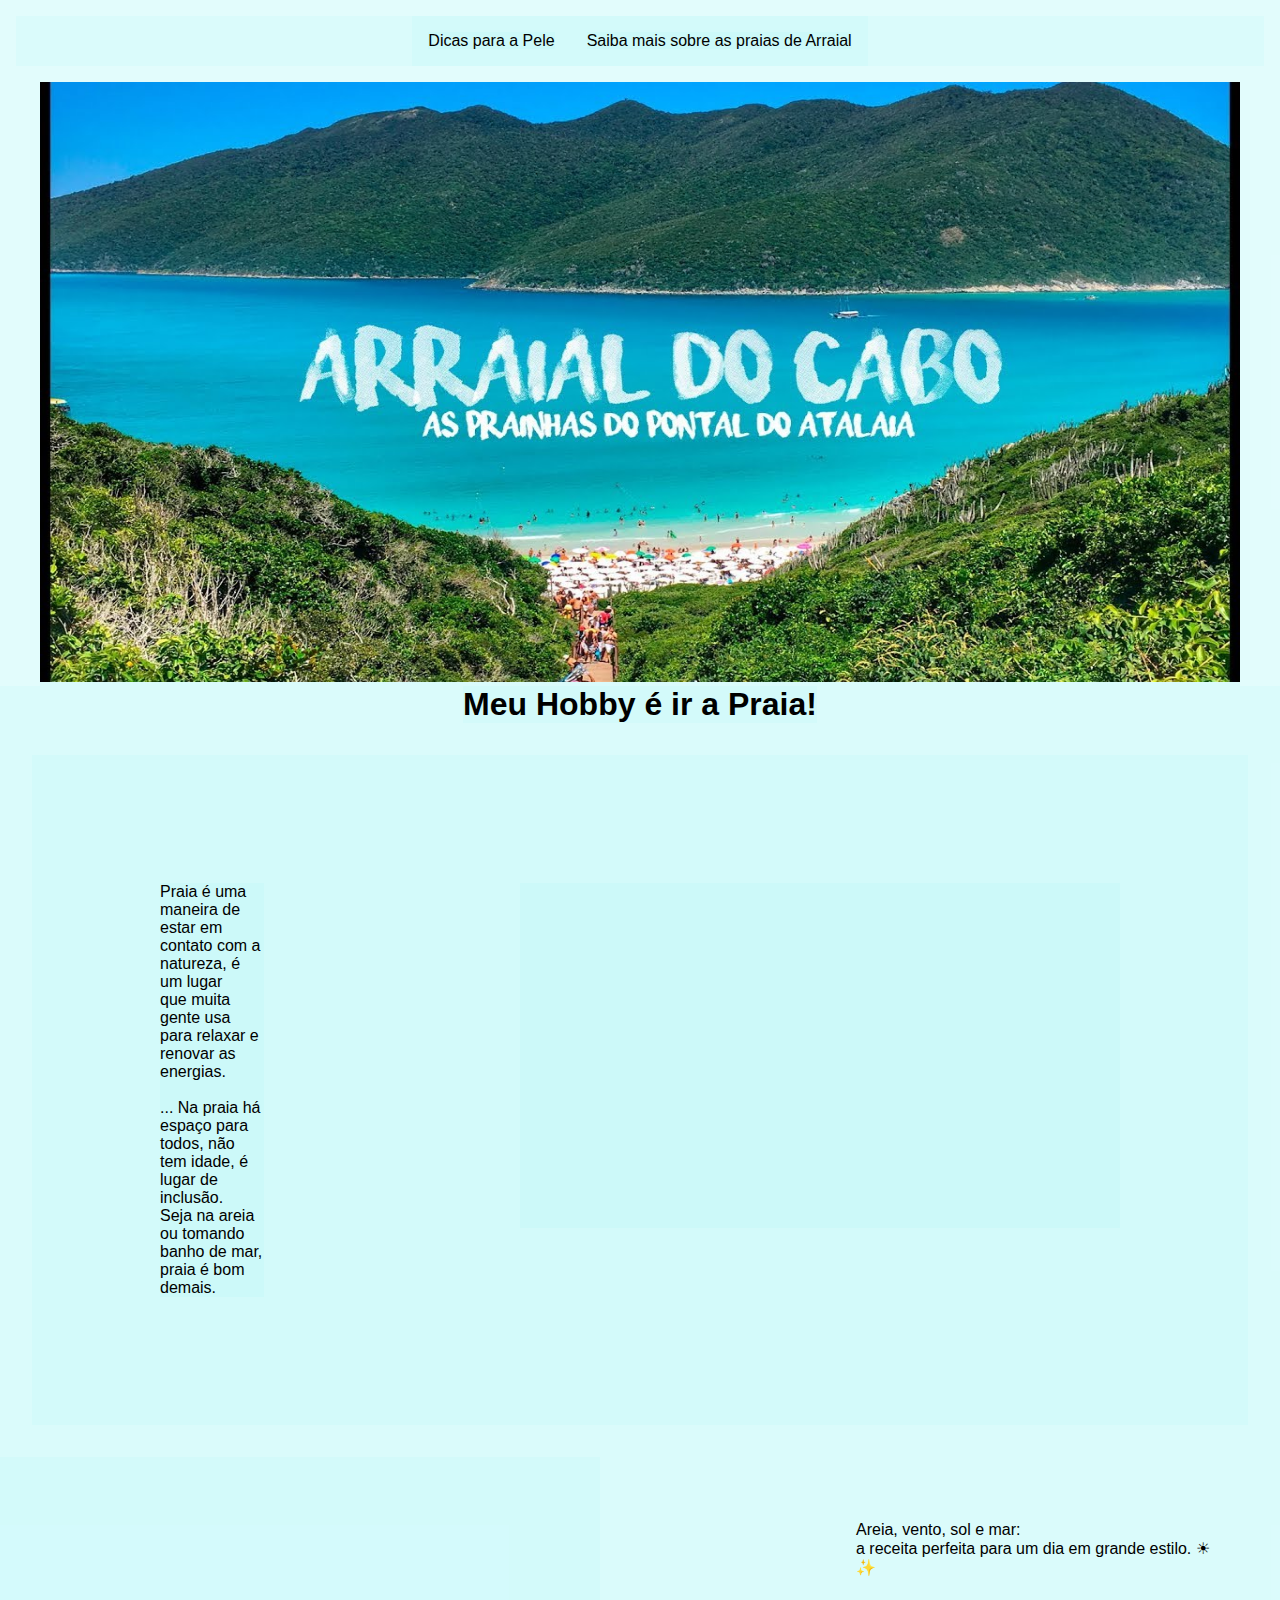
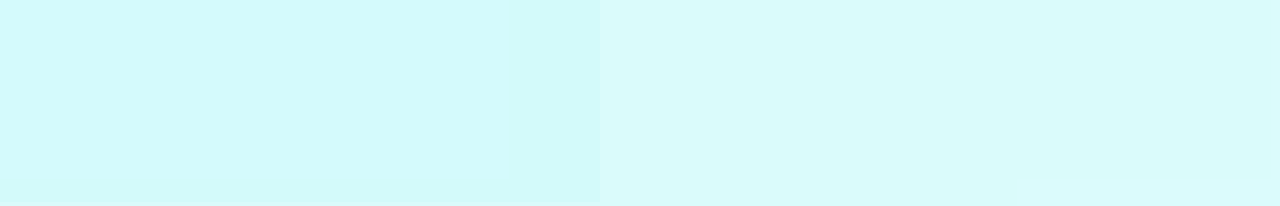
<file: Aula 02/Meu passa tempo/index.html>
<!DOCTYPE html>
<html lang='pt-br'>
    <head>
        <meta charset="UTF-8">
        <title>Pasatempo de Max</title>
        <link rel="stylesheet" href='./assets/CSS/style.css'>
    </head>

    <body>
        <nav>
            <ul>
                <li>
                    <a href='' target="_blank"></a> <!--Quando clicar no item vai fazer que abra una aba nova, se tiver uma URL.-->
                        <a href="https://coralplaza.com.br/news/5-cuidados-com-a-pele-essenciais-em-uma-viagem-a-praia/" target="_blank"> Dicas para a Pele</a>
                </li>
                <li>
                    <a href='' target="_blank"></a>
                    <a href="https://emalgumlugardomundo.com.br/melhores-praias-de-arraial-do-cabo/" target="_blank"> Saiba mais sobre as praias de Arraial</a>
                    </a>
                </li>
            </ul>
        </nav>
        <header>
            <ul>
                <img width="1200" height="600" src="./assets/IMG/Escadaraia-Pontal-Do-Atalaia.jpg">
            </ul>
            </header>
        <section>
            <div id='titulo'>
                <h1>
                    Meu Hobby é ir a Praia!
                </h1>
            </div>
            <div id="Primeiro">
                <div id='texto'>
                    <p>
                        Praia é uma maneira de estar em contato com a natureza, é um lugar<br>
                         que muita gente usa para relaxar e renovar as energias. <br>
                        <br>... Na praia há espaço para todos, não tem idade, é lugar de inclusão.<br>
                        Seja na areia ou tomando banho de mar, praia é bom demais.
                    </p>
                </div>
                <div id="video">
                    <iframe width="600" height="345" src="https://www.youtube.com/embed/ouyWbxNCRbY" title="YouTube video player" frameborder="0" allow="accelerometer; autoplay; clipboard-write; encrypted-media; gyroscope; picture-in-picture" allowfullscreen></iframe>
                </div>
            </div>

        </section>
        <section id="parte2">
            <div id="Video2">
                <iframe width="600" height="345" src="https://www.youtube.com/embed/0s_SDfbX420" title="YouTube video player" frameborder="0" allow="accelerometer; autoplay; clipboard-write; encrypted-media; gyroscope; picture-in-picture" allowfullscreen></iframe>
            </div>
            <div id="espaço"></div>
            <div id="texto2">
                Areia, vento, sol e mar:<br> 
                a receita perfeita para um dia em grande estilo. ☀✨
            </div>
        </section>
    </body>
</html>
</file>
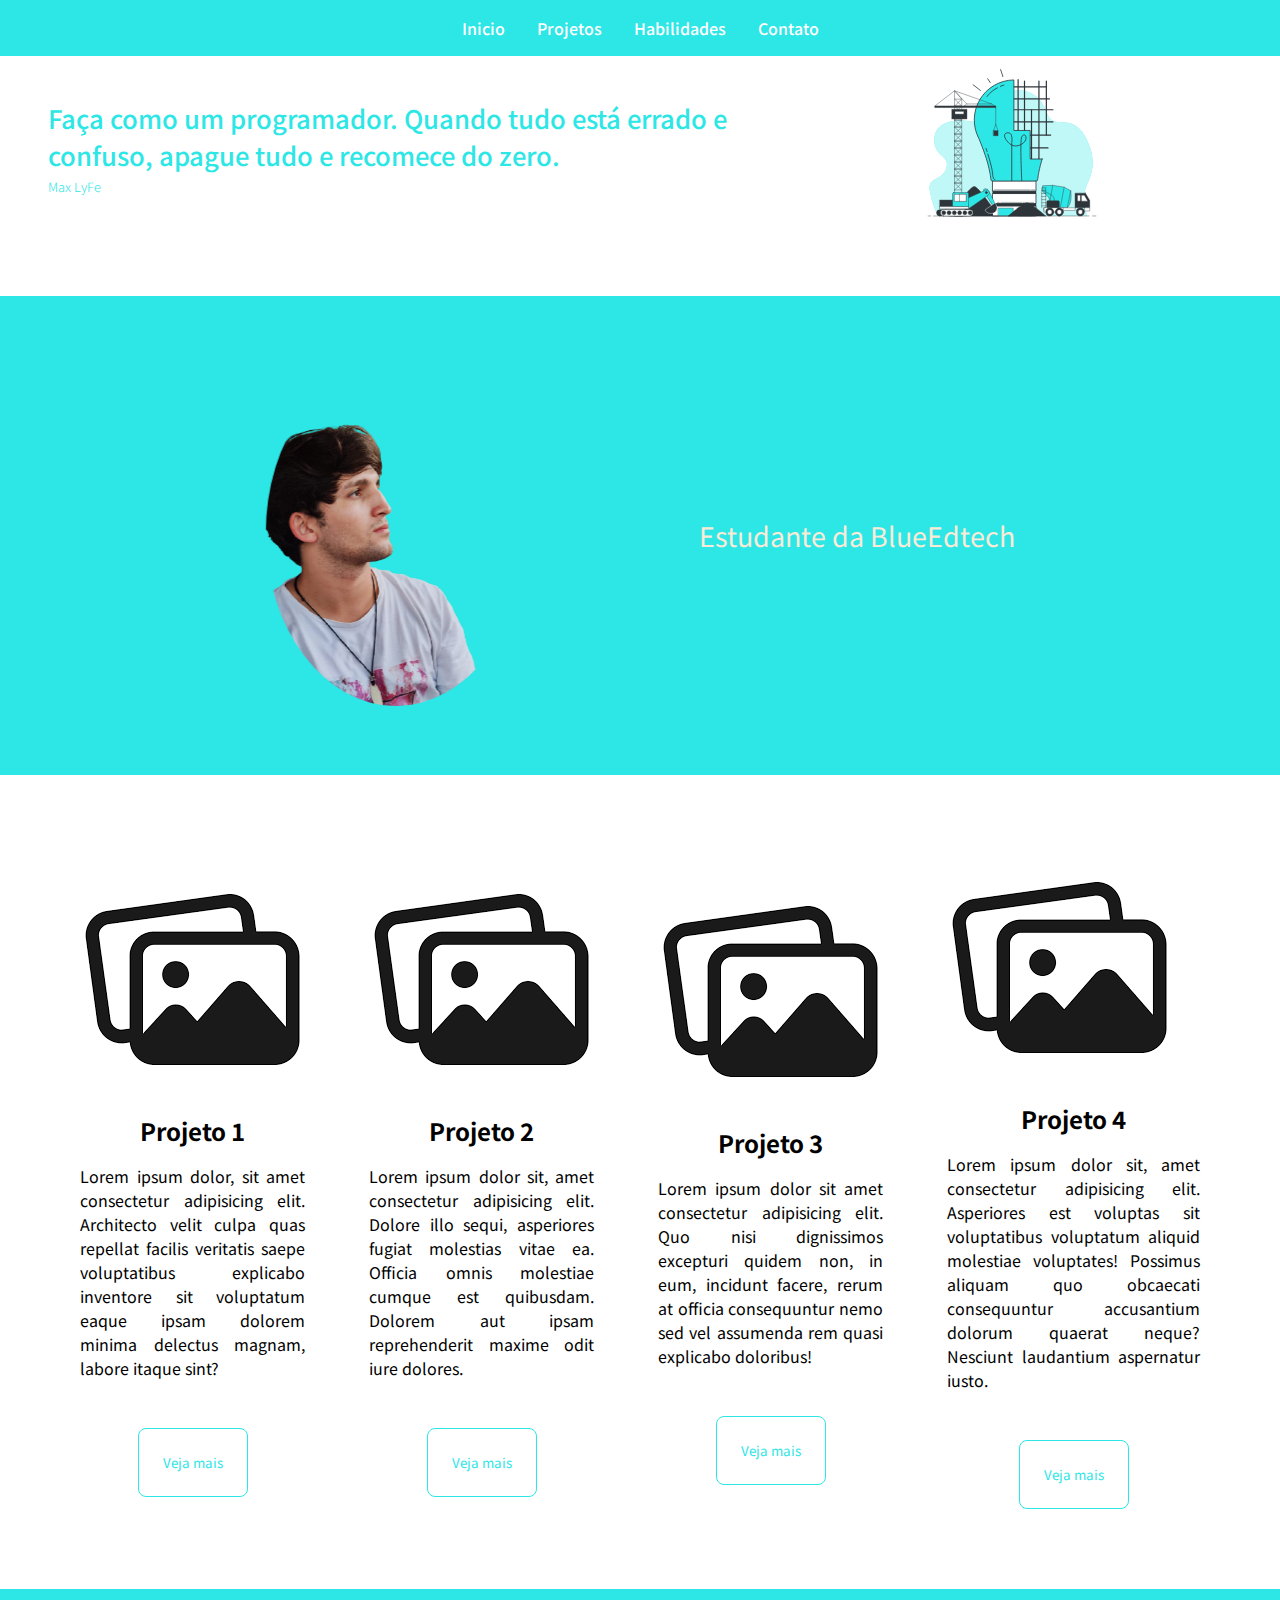
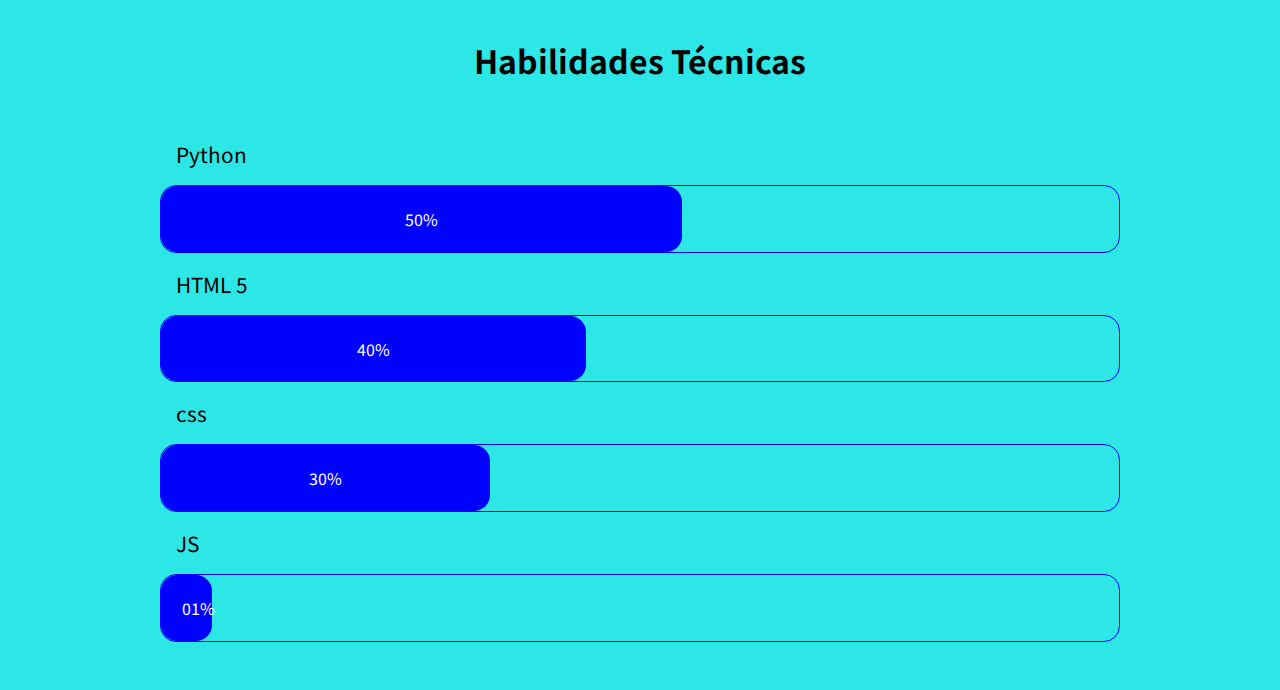
<file: Aula 03/portifolio/index.html>
<!DOCTYPE html> <!--Informa a versão do HTML, obrigatorio para iniciar um codigo de website -->
<html lang="pt-br"> <!--TAG mãe, abre o HTML é decide a linguagem do site-->

    <head> <!--Cabeça, a tag não é mostrado para o usuario.-->
        <meta charset='UTF-8'> <!--Informa o tipo de teclado que o usuario vai utilizar.-->
        <meta name="viewport" content="width=device-width, initial-scale=1.0">
        <title>Portifolio Max LyFe</title> <!--Decide qual será o titulo do site.-->
        <link rel="stylesheet" href='./assets/css/style.css'> <!--Chama o style.css para realizar a modificação grafica do codigo.-->
    </head> <!--Fecha a TAG (<head>)-->
    

    <body> <!--Esta é a TAG que define nosso site, tudo o que estiver dentro dela sera mostrado para o usuario.-->
        <nav> <!--Abre a TAG 'Menu'-->
            <ul><!--Abre a TAG 'lista desordenada'-->
                <!--<li><a href="https://www.google.com.br/" target="_blank"> Google</a></li>  cria uma lista na lista, deixa ele com um link e faz abrir em uma nova aba.-->
                <!-- <li><a href="https://www.google.com.br/" target="_blank"> Google</a></li> -->
                <li> <!-- Abre a TAG item-->
                    <a href="#sobre-mim" target="">
                        Inicio
                    </a>
                </li> <!-- Fecha a TAG item-->
                <li><!-- Abre a TAG item-->
                    <a href='#projetos'>
                    Projetos
                    </a>
                </li><!-- Fecha a TAG item-->
                <li><!-- Abre a TAG item-->
                    <a href='#habilidades'>
                    Habilidades
                    </a>
                </li><!-- Fecha a TAG item-->
                <li><!-- Abre a TAG item-->
                    <a href=''>
                    Contato
                    </a>
                </li><!-- Fecha a TAG item-->
                
            </ul><!-- Fecha a TAG 'Lista desordenada'-->
            
        </nav> <!-- Fecha a TAG 'Menu'-->
        <header>
            <div>
                <p>
                    Faça como um programador. Quando tudo está errado e confuso, apague tudo e recomece do zero.
                </p>
                <span>Max LyFe</span>
            </div>
            <div id="img-dev">
                <img src="./assets/img/Create-bro.svg" width="200" alt="Imagem que representa a contrução de ideias.">
            </div>
        </header>

        <section id="sobre-mim">
            <div>
                <img src="./assets/img/Max_Sem_Fundo.png" width="200" alt="Foto de Max">
            </div>
            <div>
                <p>
                    Estudante da BlueEdtech
                </p>
            </div>
        </section>
        <section id="projetos">
            <div>
                <img src="./assets/img/Picsum-logo.png" alt="">
                <h2>Projeto 1</h2>
                <p>Lorem ipsum dolor, sit amet consectetur adipisicing elit. Architecto velit culpa quas repellat facilis veritatis saepe voluptatibus explicabo inventore sit voluptatum eaque ipsam dolorem minima delectus magnam, labore itaque sint?</p>
                <button>Veja mais</button>
            </div>
            <div>
                <img src="./assets/img/Picsum-logo.png" alt="">
                <h2>Projeto 2</h2>
                <p>Lorem ipsum dolor sit, amet consectetur adipisicing elit. Dolore illo sequi, asperiores fugiat molestias vitae ea. Officia omnis molestiae cumque est quibusdam. Dolorem aut ipsam reprehenderit maxime odit iure dolores.</p>
                <button>Veja mais</button>  
            </div>
            <div>
                <img src="./assets/img/Picsum-logo.png" alt="">
                <h2>Projeto 3</h2>
                <p>Lorem ipsum dolor sit amet consectetur adipisicing elit. Quo nisi dignissimos excepturi quidem non, in eum, incidunt facere, rerum at officia consequuntur nemo sed vel assumenda rem quasi explicabo doloribus!</p>
                <button>Veja mais</button>
            </div>
            <div>
                <img src="./assets/img/Picsum-logo.png" alt="">
                <h2>Projeto 4</h2>
                <p>Lorem ipsum dolor sit, amet consectetur adipisicing elit. Asperiores est voluptas sit voluptatibus voluptatum aliquid molestiae voluptates! Possimus aliquam quo obcaecati consequuntur accusantium dolorum quaerat neque? Nesciunt laudantium aspernatur iusto.</p>
                <button>Veja mais</button>
            </div>
        </section>
        <section id="habilidades">
            <h2>Habilidades Técnicas</h2>
            <p>Python</p>
                <div>
                    <span id="python">50%</span>
                </div>
            <p>HTML 5</p>
            <div>
                <span id="html">40%</span>
            </div>
            <p>css</p>
            <div>
                <span id="css">30%</span>
            </div>
            <p>JS</p>
            <div>
                <span id="js">01%</span>
            </div>

        </section>
    </body><!-- Fecha a nossa TAG (<body>).-->
</html>
</file>
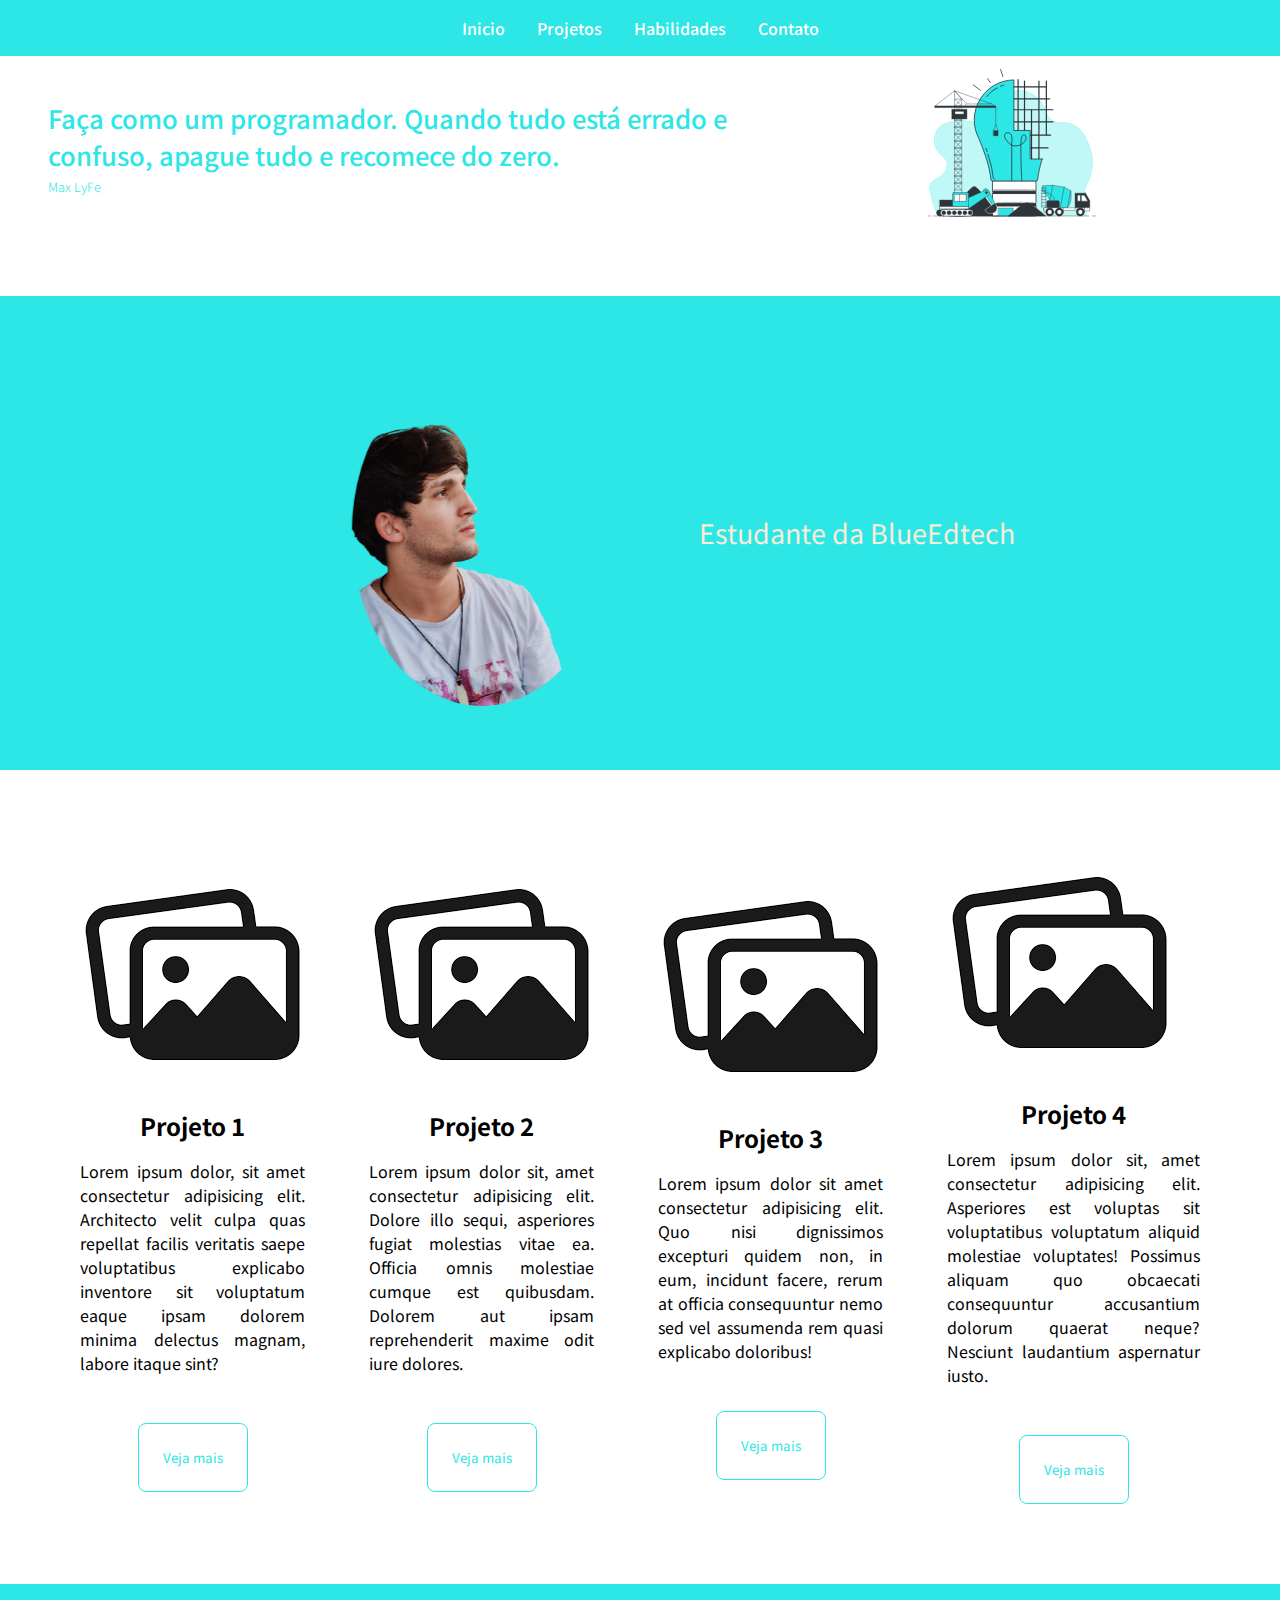
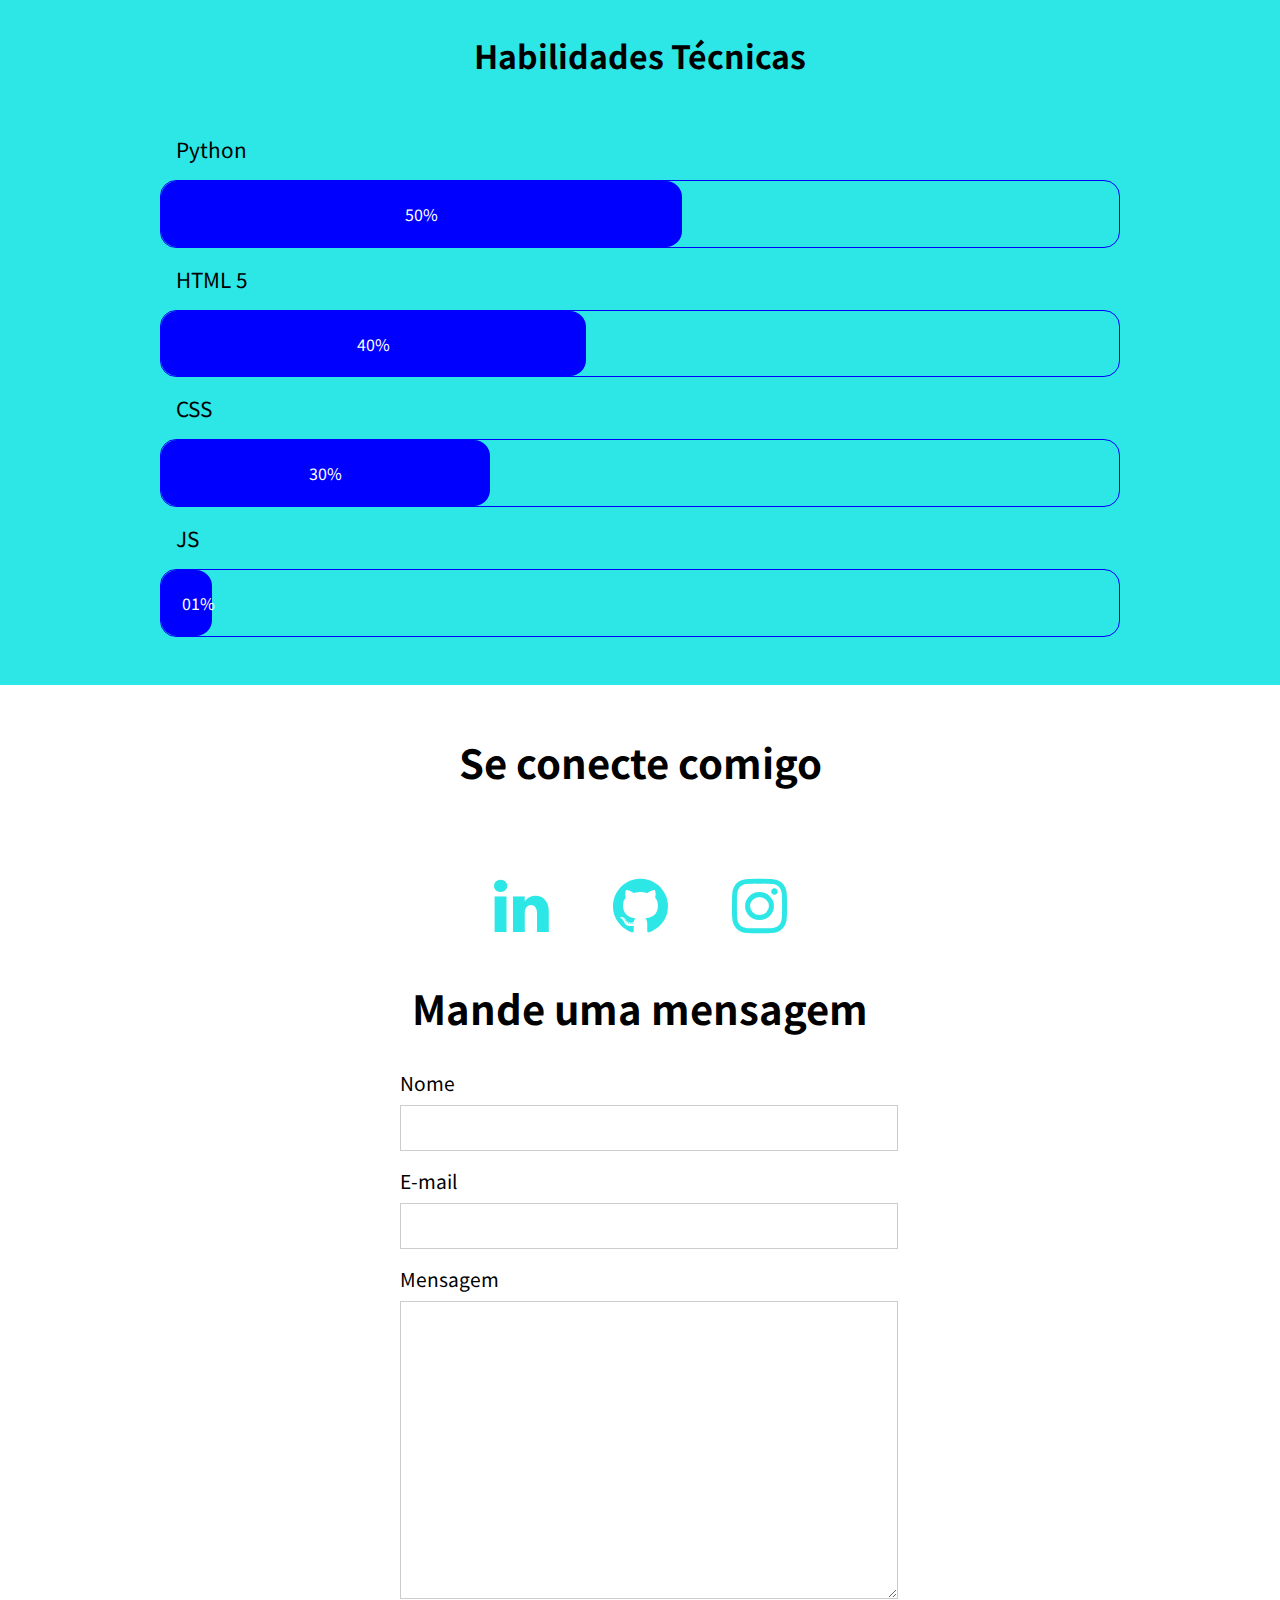
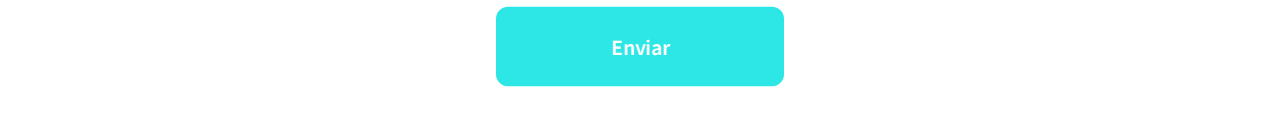
<file: Aula 05/portifolio/index.html>
<!DOCTYPE html> <!--Informa a versão do HTML, obrigatorio para iniciar um codigo de website -->
<html lang="pt-br"> <!--TAG mãe, abre o HTML é decide a linguagem do site-->

    <head> <!--Cabeça, a tag não é mostrado para o usuario.-->
        <meta charset='UTF-8'> <!--Informa o tipo de teclado que o usuario vai utilizar.-->
        <meta name="viewport" content="width=device-width, initial-scale=1.0">
        <title>Portifolio Max LyFe</title> <!--Decide qual será o titulo do site.-->
        <link rel="stylesheet" href='./assets/css/style.css'> <!--Chama o style.css para realizar a modificação grafica do codigo.-->
        <link rel="stylesheet" href="https://stackpath.bootstrapcdn.com/font-awesome/4.7.0/css/font-awesome.min.css">
    </head> <!--Fecha a TAG (<head>)-->
    

    <body> <!--Esta é a TAG que define nosso site, tudo o que estiver dentro dela sera mostrado para o usuario.-->
        <nav> <!--Abre a TAG 'Menu'-->
            <ul><!--Abre a TAG 'lista desordenada'-->
                <!--<li><a href="https://www.google.com.br/" target="_blank"> Google</a></li>  cria uma lista na lista, deixa ele com um link e faz abrir em uma nova aba.-->
                <!-- <li><a href="https://www.google.com.br/" target="_blank"> Google</a></li> -->
                <li> <!-- Abre a TAG item-->
                    <a href="#sobre-mim" target="">
                        Inicio
                    </a>
                </li> <!-- Fecha a TAG item-->
                <li><!-- Abre a TAG item-->
                    <a href='#projetos'>
                    Projetos
                    </a>
                </li><!-- Fecha a TAG item-->
                <li><!-- Abre a TAG item-->
                    <a href='#habilidades'>
                    Habilidades
                    </a>
                </li><!-- Fecha a TAG item-->
                <li><!-- Abre a TAG item-->
                    <a href='#contato'>
                    Contato
                    </a>
                </li><!-- Fecha a TAG item-->
                
            </ul><!-- Fecha a TAG 'Lista desordenada'-->
            
        </nav> <!-- Fecha a TAG 'Menu'-->
        <header>
            <div>
                <p>
                    Faça como um programador. Quando tudo está errado e confuso, apague tudo e recomece do zero.
                </p>
                <span>Max LyFe</span>
            </div>
            <div id="img-dev">
                <img src="./assets/img/Create-bro.svg" width="200" alt="Imagem que representa a contrução de ideias.">
            </div>
        </header>

        <section id="sobre-mim">
            <div>
                <img src="./assets/img/Max_Sem_Fundo.png" width="200" alt="Foto de Max">
            </div>
            <div>
                <p>
                    Estudante da BlueEdtech
                </p>
            </div>
        </section>
        <section id="projetos">
            <div>
                <img src="./assets/img/Picsum-logo.png" alt="">
                <h2>Projeto 1</h2>
                <p>Lorem ipsum dolor, sit amet consectetur adipisicing elit. Architecto velit culpa quas repellat facilis veritatis saepe voluptatibus explicabo inventore sit voluptatum eaque ipsam dolorem minima delectus magnam, labore itaque sint?</p>
                <button>Veja mais</button>
            </div>
            <div>
                <img src="./assets/img/Picsum-logo.png" alt="">
                <h2>Projeto 2</h2>
                <p>Lorem ipsum dolor sit, amet consectetur adipisicing elit. Dolore illo sequi, asperiores fugiat molestias vitae ea. Officia omnis molestiae cumque est quibusdam. Dolorem aut ipsam reprehenderit maxime odit iure dolores.</p>
                <button>Veja mais</button>  
            </div>
            <div>
                <img src="./assets/img/Picsum-logo.png" alt="">
                <h2>Projeto 3</h2>
                <p>Lorem ipsum dolor sit amet consectetur adipisicing elit. Quo nisi dignissimos excepturi quidem non, in eum, incidunt facere, rerum at officia consequuntur nemo sed vel assumenda rem quasi explicabo doloribus!</p>
                <button>Veja mais</button>
            </div>
            <div>
                <img src="./assets/img/Picsum-logo.png" alt="">
                <h2>Projeto 4</h2>
                <p>Lorem ipsum dolor sit, amet consectetur adipisicing elit. Asperiores est voluptas sit voluptatibus voluptatum aliquid molestiae voluptates! Possimus aliquam quo obcaecati consequuntur accusantium dolorum quaerat neque? Nesciunt laudantium aspernatur iusto.</p>
                <button>Veja mais</button>
            </div>
        </section>
        <section id="habilidades">
            <h2>Habilidades Técnicas</h2>
            <p>Python</p>
                <div>
                    <span id="python">50%</span>
                </div>
            <p>HTML 5</p>
            <div>
                <span id="html">40%</span>
            </div>
            <p>CSS</p>
            <div>
                <span id="css">30%</span>
            </div>
            <p>JS</p>
            <div>
                <span id="js">01%</span>
            </div>

        </section>

        <section id="contato">
            <div id="redes">
                <h3>Se conecte comigo</h3>
            <div id="icons">    
                <a href="https://www.linkedin.com/in/maxlyfe/" target="_blank"> <i class="fa fa-linkedin" aria-hidden="true"></i></a>

                <a href="https://github.com/maxlyfe" target="_blank"><i class="fa fa-github" aria-hidden="true"></i></a>

                <a href="https://www.instagram.com/max.lyfe/" target="_blank"><i class="fa fa-instagram" aria-hidden="true"></i></a>

            </div>

            <div id="form">
                <h3>Mande uma mensagem</h3>
                <form action="">
                    <label for="nome">Nome</label>
                    <input id='nome' name='nome' type='text'> <!--Tem diferentes type, numer, data, password, email... entre outros.-->

                    <label for="email">E-mail</label> <!-- cria um bloco para preencher com e-mail-->
                    <input type='email' id='email' name='email'>

                    <label for='mensagem'>Mensagem</label> <!-- cria uma caixa de mensagem-->
                    <textarea name='mensagem' cols="30" rows="10"></textarea>

                    <button type='submit' id='enviar'>Enviar</button> <!-- Cria o botão enviar-->
                </form>
            </div>


        </section>

        <footer>


        </footer>

        <script src="./assets/js/script.js"></script>
    </body><!-- Fecha a nossa TAG (<body>).-->
</html>
</file>
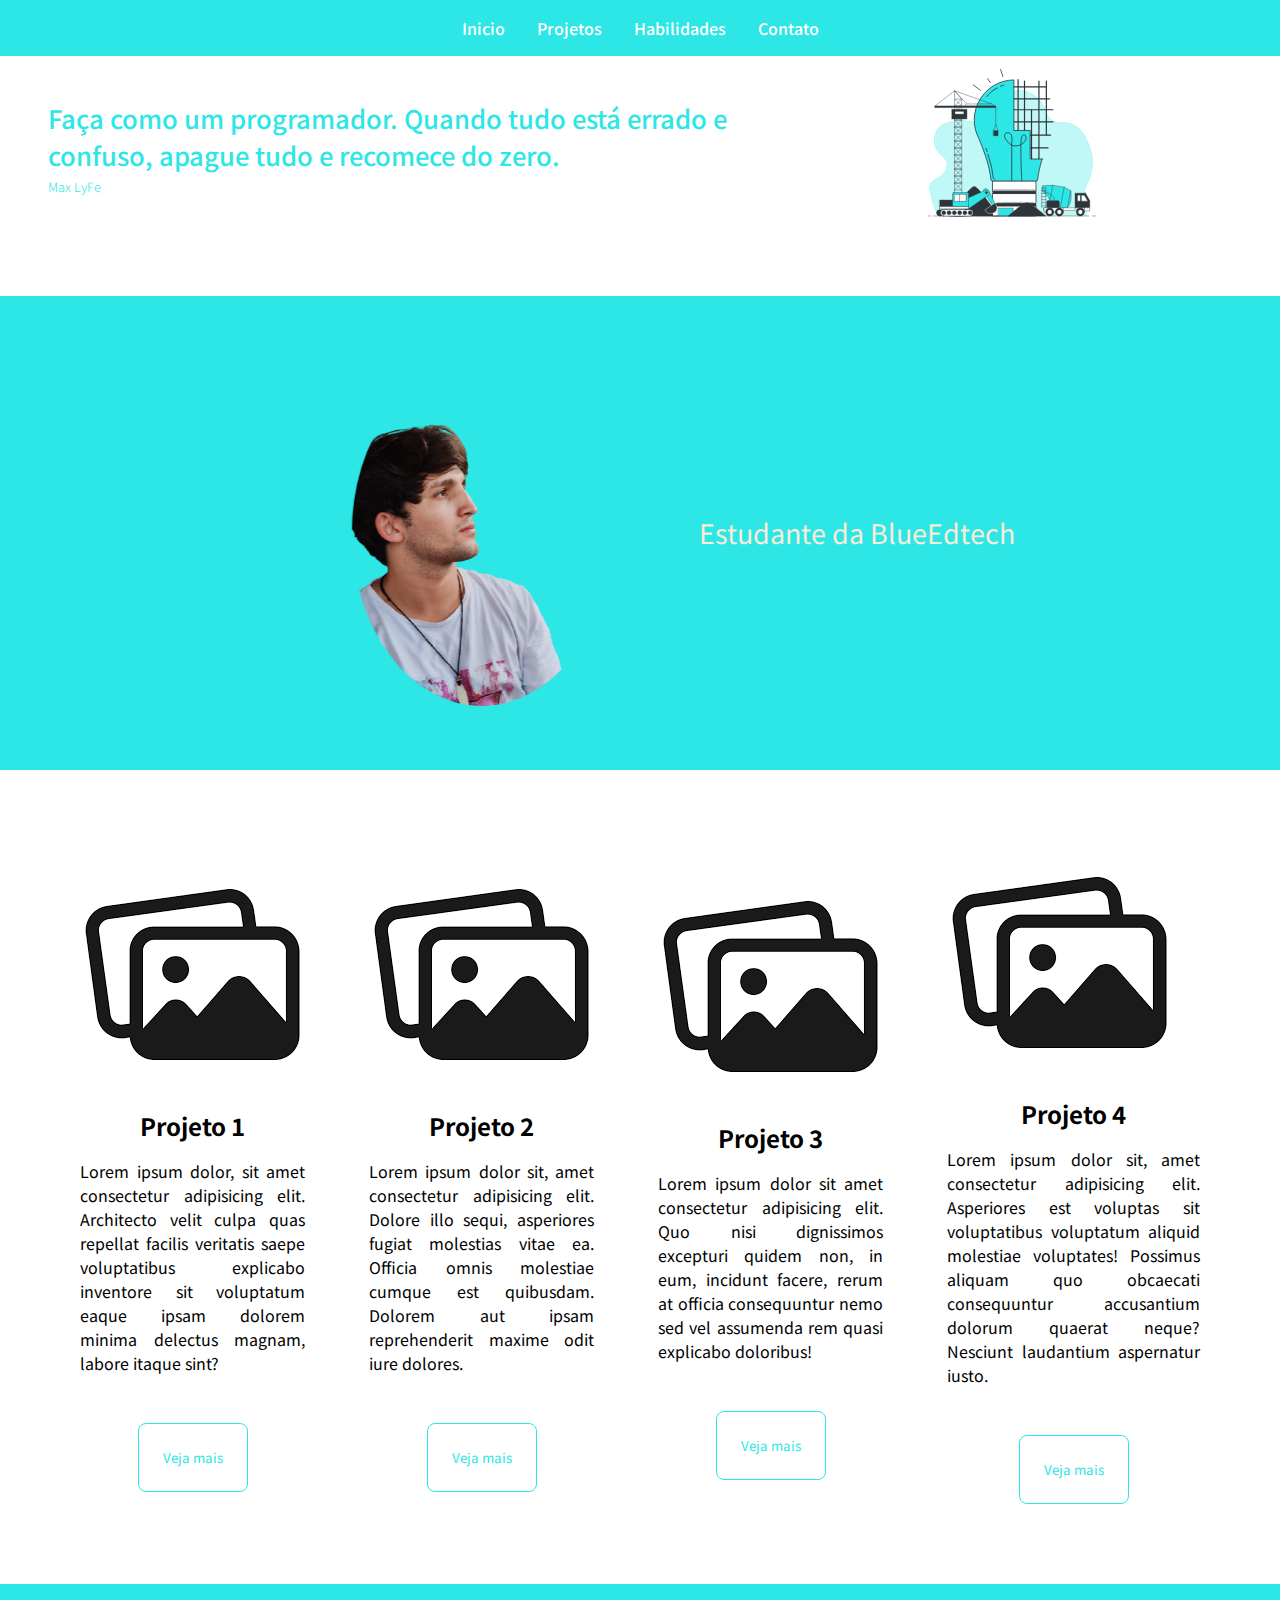
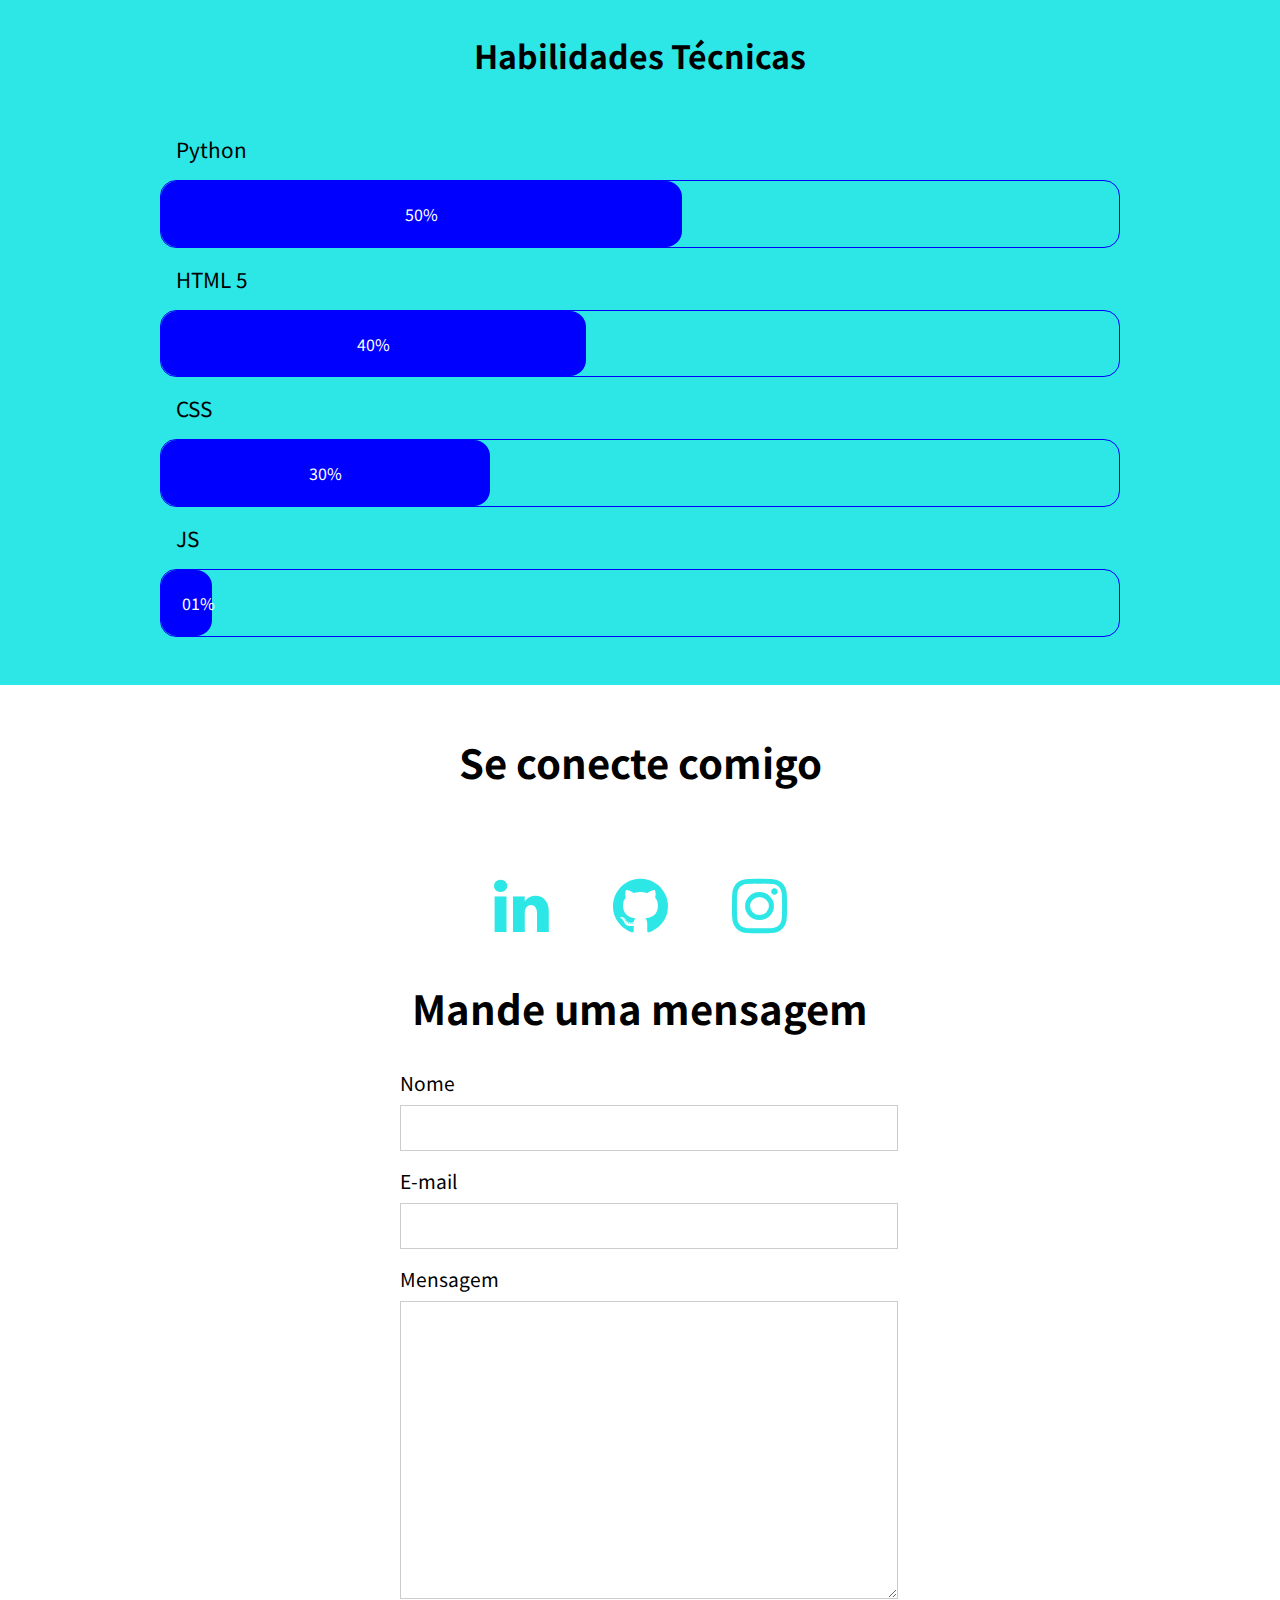
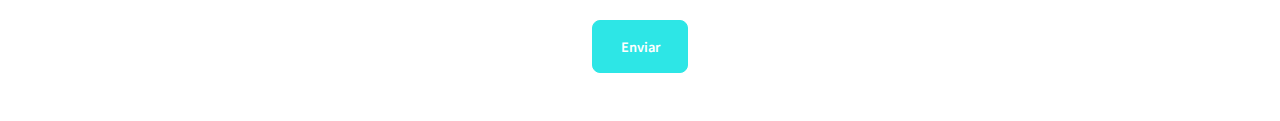
<file: Aula 06/portifolio/index.html>
<!DOCTYPE html> <!--Informa a versão do HTML, obrigatorio para iniciar um codigo de website -->
<html lang="pt-br"> <!--TAG mãe, abre o HTML é decide a linguagem do site-->

    <head> <!--Cabeça, a tag não é mostrado para o usuario.-->
        <meta charset='UTF-8'> <!--Informa o tipo de teclado que o usuario vai utilizar.-->
        <meta name="viewport" content="width=device-width, initial-scale=1.0">
        <title>Portifolio Max LyFe</title> <!--Decide qual será o titulo do site.-->
        <link rel="stylesheet" href='./assets/css/style.css'> <!--Chama o style.css para realizar a modificação grafica do codigo.-->
        <link rel="stylesheet" href="https://stackpath.bootstrapcdn.com/font-awesome/4.7.0/css/font-awesome.min.css">
    </head> <!--Fecha a TAG (<head>)-->
    

    <body> <!--Esta é a TAG que define nosso site, tudo o que estiver dentro dela sera mostrado para o usuario.-->
        <nav> <!--Abre a TAG 'Menu'-->
            <ul><!--Abre a TAG 'lista desordenada'-->
                <!--<li><a href="https://www.google.com.br/" target="_blank"> Google</a></li>  cria uma lista na lista, deixa ele com um link e faz abrir em uma nova aba.-->
                <!-- <li><a href="https://www.google.com.br/" target="_blank"> Google</a></li> -->
                <li> <!-- Abre a TAG item-->
                    <a href="#sobre-mim" target="">
                        Inicio
                    </a>
                </li> <!-- Fecha a TAG item-->
                <li><!-- Abre a TAG item-->
                    <a href='#projetos'>
                    Projetos
                    </a>
                </li><!-- Fecha a TAG item-->
                <li><!-- Abre a TAG item-->
                    <a href='#habilidades'>
                    Habilidades
                    </a>
                </li><!-- Fecha a TAG item-->
                <li><!-- Abre a TAG item-->
                    <a href='#contato'>
                    Contato
                    </a>
                </li><!-- Fecha a TAG item-->
                
            </ul><!-- Fecha a TAG 'Lista desordenada'-->
            
        </nav> <!-- Fecha a TAG 'Menu'-->
        <header>
            <div>
                <p>
                    Faça como um programador. Quando tudo está errado e confuso, apague tudo e recomece do zero.
                </p>
                <span>Max LyFe</span>
            </div>
            <div id="img-dev">
                <img src="./assets/img/Create-bro.svg" width="200" alt="Imagem que representa a contrução de ideias.">
            </div>
        </header>

        <section id="sobre-mim">
            <div>
                <img src="./assets/img/Max_Sem_Fundo.png" width="200" alt="Foto de Max">
            </div>
            <div>
                <p>
                    Estudante da BlueEdtech
                </p>
            </div>
        </section>
        <section id="projetos">
            <div>
                <img src="./assets/img/Picsum-logo.png" alt="">
                <h2>Projeto 1</h2>
                <p>Lorem ipsum dolor, sit amet consectetur adipisicing elit. Architecto velit culpa quas repellat facilis veritatis saepe voluptatibus explicabo inventore sit voluptatum eaque ipsam dolorem minima delectus magnam, labore itaque sint?</p>
                <button>Veja mais</button>
            </div>
            <div>
                <img src="./assets/img/Picsum-logo.png" alt="">
                <h2>Projeto 2</h2>
                <p>Lorem ipsum dolor sit, amet consectetur adipisicing elit. Dolore illo sequi, asperiores fugiat molestias vitae ea. Officia omnis molestiae cumque est quibusdam. Dolorem aut ipsam reprehenderit maxime odit iure dolores.</p>
                <button>Veja mais</button>  
            </div>
            <div>
                <img src="./assets/img/Picsum-logo.png" alt="">
                <h2>Projeto 3</h2>
                <p>Lorem ipsum dolor sit amet consectetur adipisicing elit. Quo nisi dignissimos excepturi quidem non, in eum, incidunt facere, rerum at officia consequuntur nemo sed vel assumenda rem quasi explicabo doloribus!</p>
                <button>Veja mais</button>
            </div>
            <div>
                <img src="./assets/img/Picsum-logo.png" alt="">
                <h2>Projeto 4</h2>
                <p>Lorem ipsum dolor sit, amet consectetur adipisicing elit. Asperiores est voluptas sit voluptatibus voluptatum aliquid molestiae voluptates! Possimus aliquam quo obcaecati consequuntur accusantium dolorum quaerat neque? Nesciunt laudantium aspernatur iusto.</p>
                <button>Veja mais</button>
            </div>
        </section>
        <section id="habilidades">
            <h2>Habilidades Técnicas</h2>
            <p>Python</p>
                <div>
                    <span id="python">50%</span>
                </div>
            <p>HTML 5</p>
            <div>
                <span id="html">40%</span>
            </div>
            <p>CSS</p>
            <div>
                <span id="css">30%</span>
            </div>
            <p>JS</p>
            <div>
                <span id="js">01%</span>
            </div>

        </section>

        <section id="contato">
            <div id="redes">
                <h3>Se conecte comigo</h3>
            <div id="icons">    
                <a href="https://www.linkedin.com/in/maxlyfe/" target="_blank"> <i class="fa fa-linkedin" aria-hidden="true"></i></a>

                <a href="https://github.com/maxlyfe" target="_blank"><i class="fa fa-github" aria-hidden="true"></i></a>

                <a href="https://www.instagram.com/max.lyfe/" target="_blank"><i class="fa fa-instagram" aria-hidden="true"></i></a>

            </div>

            <div id="form">
                <h3>Mande uma mensagem</h3>
                <form action="">
                    <label for="nome">Nome</label>
                    <input id='nome' name='nome' type='text'> <!--Tem diferentes type, numer, data, password, email... entre outros.-->

                    <label for="email">E-mail</label> <!-- cria um bloco para preencher com e-mail-->
                    <input type='email' id='email' name='email'>

                    <label for='mensagem'>Mensagem</label> <!-- cria uma caixa de mensagem-->
                    <textarea name='mensagem' cols="30" rows="10"></textarea>

                    <button id='enviar'>Enviar</button> <!-- Cria o botão enviar-->
                </form>
            </div>


        </section>

        <footer>


        </footer>

        <script src="./assets/js/script.js"></script> <!-- Chamamos o Javascript-->
    </body><!-- Fecha a nossa TAG (<body>).-->
</html>
</file>
<file: Aula 02/Meu passa tempo/assets/CSS/style.css>
*{
    background-color: hsla(182, 85%, 74%, 0.082);
    margin: 0;
    padding: 0;
    font-family: Verdana, Geneva, Tahoma, sans-serif;
}

nav{
    
    padding: 1rem;

}

nav ul{
    list-style: none;
    display: flex;
    justify-content: center;
}

nav ul li{
    padding: 1rem;
}
nav ul li a{
    text-decoration:  none;
    color: black;
}
header{
    display: flex;
    justify-content: center;
}
#titulo{
    list-style: none;
    display: flex;
    justify-content: center;
}
#Primeiro{
    padding: 2rem;
    list-style: none;
    display: flex;
    
}
#texto{
    padding: 8rem;
    justify-content: flex-start;
}
#video{
    padding: 8rem;
    justify-content: center;
}
#parte2{
    list-style: none;
    display: flex;
    justify-content: center;
}
#video2{
    padding: 1rem;
    justify-content: flex-start;
}
#espaço{
    padding: 6rem;
    list-style: none;
    display: flex;
    justify-content: center;
}
#texto2{
    padding: 4rem;
    justify-content: flex-end;
}
</file>
<file: Aula 03/portifolio/assets/css/style.css>
@import url('https://fonts.googleapis.com/css2?family=Noto+Sans+JP:wght@100;300;400;500;700;900&display=swap'); /*importa fontes do google */
* { /* tira as margens padrão do site */
    margin: 0;
    padding: 0;
    font-family: 'Noto Sans JP', sans-serif; /* Modifica a fonte dos textos, como estamos no * sera modificado em todo o site.*/
}
html{
    scroll-behavior: smooth;
}
nav {
    background-color: #2de6e6; /*Escolhe a cor da TAG (NAV)*/
    /*margin-left: 1rem;*/ /*Cria uma margem (fora do elemento nav) no lado esquerdo de Xrem, o rem é uma medida realativa da sua tela*/
    /*padding: 1rem;*/ /*cria uma expanção dentro do elemento NAV*/ /*quando não escolhemos o lado, ele faz para os quatro lados */
    font-weight: 500; /*Escolhe o peso da fonta, no nosso casso importamos todos os pessos então temos diferentes grossores de fontes. */
    position: fixed;
    width: 100%;
}

nav ul{ /* pega tudo o que esta dentro da ul que esta dentro da nav e modifica o que esta ali dentro*/
    list-style: none; /*deixa a lista sem nenhum estilo, neste caso tira os pontinhos pretos a esquerda*/
    /*background-color: rgb(45, 230, 230); Escolhe a cor da TAG (ul)*/
    display: flex; /*Deixa uma "li" do daldo da outra*/
    justify-content: center; /*Deixa os itens alineados no centro (flex-start e flex-end) seriam as outras opções.*/
}
nav ul li{
    padding: 1rem; /* da um espaço dentro de cada item dentro do "li" */
}
nav ul li a{ /* muda apenas os textos dentro de 'a', por boas praticas é importante declarar todo o caminho*/
    text-decoration: none;
    color: white;
}
header{
    display: flex;
    justify-content: center;
    align-items: center;
    padding: 3rem;
}
header div#img-dev{
    display: flex;
    justify-content: center;
    width: 60%;
}
header div p{
    font-size: 2vw;
    font-weight: 500;
    color: #2de6e6;

}
header div span{
    font-size: 1vw;
    font-weight: 300;
    color: #2de6e6;
}

section#sobre-mim{
    display: flex;
    justify-content: center;
    align-items: center;
    padding: 4rem;
    background-color: #2de6e6;
}
section#sobre-mim div img{
    width: 60%;
    transform: scaleX(-1);
    border-radius: 50%;
}
section#sobre-mim div p{
    font-size: 2.1vw;
    text-align: justify;
    color: antiquewhite;
    line-height: 2.5rem;
}
section#projetos{
    display: flex;
    justify-content: center;
    align-items: center;
    padding: 3rem;
}
section#pojetos div img{
    display: block;
    margin: auto;
}
section#projetos div h2{
    text-align: center;
    padding: 1rem;
}
section#projetos div p{
    text-align: justify;
}
section#projetos div{
    padding: 2rem;
}
section#projetos div button{
    border: 1px solid #2de6e6;
    background-color: #fff;
    color: #2de6e6;
    padding: 1.5rem;
    font-size: 900;
    border-radius: 0.5rem;
    display: block;
    margin: auto;
    margin-top: 3rem;
    cursor: pointer;
    transition: .6s ease-out;
}
section#projetos div button:hover{
    background-color: #2de6e6;
    color: #fff;
    transform: scale(1.2);
}
section#habilidades{
    padding: 3rem 10rem 3rem 10rem;
    background: #2de6e6;
}
section#habilidades h2{
    text-align: center;
    font-size:  2rem;
    margin-bottom: 2.5rem;
}
section#habilidades p{
    padding: 1rem;
    font-size: 1.3rem;
    font-size: 900;
}
section#habilidades div{
    display: flex;
    border: 1px solid blue;
    border-radius: 1rem;
}
section#habilidades div span#python{
    background: blue;
    color: #fff;
    text-align: center;
    padding: 1.3rem;
    border-radius: 1rem;
    width: 50%;

}
section#habilidades div span#html{
    background: blue;
    color: #fff;
    text-align: center;
    padding: 1.3rem;
    border-radius: 1rem;
    width: 40%;

}
section#habilidades div span#css{
    background: blue;
    color: #fff;
    text-align: center;
    padding: 1.3rem;
    border-radius: 1rem;
    width: 30%;

}
section#habilidades div span#js{
    background: blue;
    color: #fff;
    text-align: center;
    padding: 1.3rem;
    border-radius: 1rem;
    width: 01%;
}
</file>
<file: Aula 05/portifolio/assets/css/style.css>
@import url('https://fonts.googleapis.com/css2?family=Noto+Sans+JP:wght@100;300;400;500;700;900&display=swap'); /*importa fontes do google */
* { /* tira as margens padrão do site */
    margin: 0;
    padding: 0;
    font-family: 'Noto Sans JP', sans-serif; /* Modifica a fonte dos textos, como estamos no * sera modificado em todo o site.*/
}
html{
    scroll-behavior: smooth;
}
nav {
    background-color: #2de6e6; /*Escolhe a cor da TAG (NAV)*/
    /*margin-left: 1rem;*/ /*Cria uma margem (fora do elemento nav) no lado esquerdo de Xrem, o rem é uma medida realativa da sua tela*/
    /*padding: 1rem;*/ /*cria uma expanção dentro do elemento NAV*/ /*quando não escolhemos o lado, ele faz para os quatro lados */
    font-weight: 500; /*Escolhe o peso da fonta, no nosso casso importamos todos os pessos então temos diferentes grossores de fontes. */
    position: fixed;
    width: 100%;
}

nav ul{ /* pega tudo o que esta dentro da ul que esta dentro da nav e modifica o que esta ali dentro*/
    list-style: none; /*deixa a lista sem nenhum estilo, neste caso tira os pontinhos pretos a esquerda*/
    /*background-color: rgb(45, 230, 230); Escolhe a cor da TAG (ul)*/
    display: flex; /*Deixa uma "li" do daldo da outra*/
    justify-content: center; /*Deixa os itens alineados no centro (flex-start e flex-end) seriam as outras opções.*/
}
nav ul li{
    padding: 1rem; /* da um espaço dentro de cada item dentro do "li" */
}
nav ul li a{ /* muda apenas os textos dentro de 'a', por boas praticas é importante declarar todo o caminho*/
    text-decoration: none;
    color: white;
}
header{
    display: flex;
    justify-content: center;
    align-items: center;
    padding: 3rem;
}
header div#img-dev{
    display: flex;
    justify-content: center;
    width: 60%;
}
header div p{
    font-size: 2vw;
    font-weight: 500;
    color: #2de6e6;

}
header div span{
    font-size: 1vw;
    font-weight: 300;
    color: #2de6e6;
}

section#sobre-mim{
    display: flex;
    justify-content: center;
    align-items: center;
    padding: 4rem;
    background-color: #2de6e6;
}
section#sobre-mim div img{
    width: 60%;
    transform: scaleX(-1);
    border-radius: 50%;
    display: block;
    margin: auto;
}
section#sobre-mim div p{
    font-size: 2.1vw;
    text-align: justify;
    color: antiquewhite;
    line-height: 2.5rem;
}
section#projetos{
    display: flex; /*Aciona o flex-box e coloca um item do lado do outro automaticamente */
    justify-content: center; /* Alinha os itens horizaontalmente */
    align-items: center; /* Alinha os itens verticalmente */
    padding: 3rem; /* É um espaçamento interno nos nossos elementos. */
}
section#pojetos div img{
    /* essas duas linha, alinham o elemento(TAG) centralmente */
    display: block; /*Faz o display virar um block*/
    margin: auto; /* Cria margen iguais dos dois lados deixando o block centralizado. */
}
section#projetos div h2{
    text-align: center;
    padding: 1rem;
}
section#projetos div p{
    text-align: justify;
}
section#projetos div{
    padding: 2rem;
}
section#projetos div button{
    border: 1px solid #2de6e6;
    background-color: #fff;
    color: #2de6e6;
    padding: 1.5rem;
    font-size: 900;
    border-radius: 0.5rem;
    display: block;
    margin: auto;
    margin-top: 3rem;
    cursor: pointer;
    transition: .6s ease-out;
}
section#projetos div button:hover{
    background-color: #2de6e6;
    color: #fff;
    transform: scale(1.2);
}
section#habilidades{
    padding: 3rem 10rem 3rem 10rem;
    background: #2de6e6;
}
section#habilidades h2{
    text-align: center;
    font-size:  2rem;
    margin-bottom: 2.5rem;
}
section#habilidades p{
    padding: 1rem;
    font-size: 1.3rem;
    font-size: 900;
}
section#habilidades div{
    display: flex;
    border: 1px solid blue;
    border-radius: 1rem;
}
section#habilidades div span#python{
    background: blue;
    color: #fff;
    text-align: center;
    padding: 1.3rem;
    border-radius: 1rem;
    width: 50%;

}
section#habilidades div span#html{
    background: blue;
    color: #fff;
    text-align: center;
    padding: 1.3rem;
    border-radius: 1rem;
    width: 40%;

}
section#habilidades div span#css{
    background: blue;
    color: #fff;
    text-align: center;
    padding: 1.3rem;
    border-radius: 1rem;
    width: 30%;

}
section#habilidades div span#js{
    background: blue;
    color: #fff;
    text-align: center;
    padding: 1.3rem;
    border-radius: 1rem;
    width: 01%;
}

section#contato {
    padding: 3rem 10rem 3rem 10rem; /*espaçamento interno em sentido hario*/
    display: flex;
    justify-content: center;
    flex-wrap: wrap; /*quebra o displei quando não couber mais os dois elementos no mesmo espaço*/
}
section#contato div#redes{
    width: 100%; /*colocamos a div redes em tamanho 100% para que a linha sempre quebre */
}
section#contato div#redes h3{
    text-align: center; /*Alinhamento centralizado do texto*/
    font-size: 2.5rem; /* Tamanho da fonte do elemento*/
    margin-bottom: 2rem; /*Margem para baixo do elemento*/
}
section#contato div#redes div#icons{
    display: flex;
    justify-content: center;
}
section#contato div#redes div#icons a{
    text-decoration: none; /*Tira o subliniado e toda decoração do texto, este icono se comporta como uma fonte*/
    color: #2de6e6;
    font-size: 4rem; /*como o icone é considerado uma fonte, com este comando aumentamos ele de tamanho*/
    padding: 2rem;
    transition:  all .4s ease-out; /*suavisa a transição de cores no hover */
    
}

section#contato div#redes div#icons a:hover{ /*quando passar o mouse sobre o elemento ele vai ter uma transição, pelo comando houver */
    color: #817fff;

}
section#contato div#redes div#icons a i{
    transition:  all .4s ease-out;
}
section#contato div#redes div#icons a i:hover{ /*o transforme só funciona dentro do elemento que aparece na tela, por isso colocamos no i e não no a, já que o a é um link*/
    transform: scale(1.5); /*Faz uma trancição em escala do icone importado*/
}

section#contato div#form{
    display: flex;
    justify-content: center;
    flex-wrap: wrap;
}
section#contato div#form h3{
    width: 100%;
    text-align: center;
    font-size:  2.5rem;
    margin-bottom:  2rem;
}
section#contato div#form form{
    width: 50%;

}

section#contato div#form form input, textarea{
    width: 100%;
    padding: .5rem;
    font-size: 1.2rem;
    border: 1px solid #ccc;
    margin-top: .5rem;/*cria margens na parte superior */
    margin-bottom: 1rem; /*agora na parte inferior*/
    outline: none; /*Retira a borda do input quando clico dentro dele*/

}
section#contato div#form form label{
    font-size:  1.2rem;
}

section#contato div#form form button:hover{
    transition:  all .4s ease-out;
}
section#contato div#form form button{
    border: 1px solid #2de6e6;
    background-color: #fff;
    color: #2de6e6;
    padding: 1rem;
    font-size: 1vw;
    font-weight: 600;
    border-radius: 0.5rem;
    display: block;
    margin: auto;
    cursor: pointer;
    transition: .6s ease-out;
    width: 40%;

}

section#contato div#form form button{
    background-color: #2de6e6;
    color: #fff;
    transform: scale(1.5);
}
section#contato div#form form button:hover{
    transform: scale(1.5);
}
</file>
<file: Aula 06/portifolio/assets/css/style.css>
@import url('https://fonts.googleapis.com/css2?family=Noto+Sans+JP:wght@100;300;400;500;700;900&display=swap'); /*importa fontes do google */
* { /* tira as margens padrão do site */
    margin: 0;
    padding: 0;
    font-family: 'Noto Sans JP', sans-serif; /* Modifica a fonte dos textos, como estamos no * sera modificado em todo o site.*/
}
html{
    scroll-behavior: smooth;
}
nav {
    background-color: #2de6e6; /*Escolhe a cor da TAG (NAV)*/
    /*margin-left: 1rem;*/ /*Cria uma margem (fora do elemento nav) no lado esquerdo de Xrem, o rem é uma medida realativa da sua tela*/
    /*padding: 1rem;*/ /*cria uma expanção dentro do elemento NAV*/ /*quando não escolhemos o lado, ele faz para os quatro lados */
    font-weight: 500; /*Escolhe o peso da fonta, no nosso casso importamos todos os pessos então temos diferentes grossores de fontes. */
    position: fixed;
    width: 100%;
}
nav ul{ /* pega tudo o que esta dentro da ul que esta dentro da nav e modifica o que esta ali dentro*/
    list-style: none; /*deixa a lista sem nenhum estilo, neste caso tira os pontinhos pretos a esquerda*/
    /*background-color: rgb(45, 230, 230); Escolhe a cor da TAG (ul)*/
    display: flex; /*Deixa uma "li" do daldo da outra*/
    justify-content: center; /*Deixa os itens alineados no centro (flex-start e flex-end) seriam as outras opções.*/
}
nav ul li{
    padding: 1rem; /* da um espaço dentro de cada item dentro do "li" */
}
nav ul li a{ /* muda apenas os textos dentro de 'a', por boas praticas é importante declarar todo o caminho*/
    text-decoration: none;
    color: white;
}
header{
    display: flex;
    justify-content: center;
    align-items: center;
    padding: 3rem;
}
header div#img-dev{
    display: flex;
    justify-content: center;
    width: 60%;
}
header div p{
    font-size: 2vw;
    font-weight: 500;
    color: #2de6e6;
}
header div span{
    font-size: 1vw;
    font-weight: 300;
    color: #2de6e6;
}
section#sobre-mim{
    display: flex;
    justify-content: center;
    align-items: center;
    padding: 4rem;
    background-color: #2de6e6;
}
section#sobre-mim div img{
    width: 60%;
    transform: scaleX(-1);
    border-radius: 50%;
    display: block;
    margin: auto;
}
section#sobre-mim div p{
    font-size: 2.1vw;
    text-align: justify;
    color: antiquewhite;
    line-height: 2.5rem;
}
section#projetos{
    display: flex; /*Aciona o flex-box e coloca um item do lado do outro automaticamente */
    justify-content: center; /* Alinha os itens horizaontalmente */
    align-items: center; /* Alinha os itens verticalmente */
    padding: 3rem; /* É um espaçamento interno nos nossos elementos. */
}
section#pojetos div img{
    /* essas duas linha, alinham o elemento(TAG) centralmente */
    display: block; /*Faz o display virar um block*/
    margin: auto; /* Cria margen iguais dos dois lados deixando o block centralizado. */
}
section#projetos div h2{
    text-align: center;
    padding: 1rem;
}
section#projetos div p{
    text-align: justify;
}
section#projetos div{
    padding: 2rem;
}
section#projetos div button{
    border: 1px solid #2de6e6;
    background-color: #fff;
    color: #2de6e6;
    padding: 1.5rem;
    font-size: 900;
    border-radius: 0.5rem;
    display: block;
    margin: auto;
    margin-top: 3rem;
    cursor: pointer;
    transition: .6s ease-out;
}
section#projetos div button:hover{
    background-color: #2de6e6;
    color: #fff;
    transform: scale(1.2);
}
section#habilidades{
    padding: 3rem 10rem 3rem 10rem;
    background: #2de6e6;
}
section#habilidades h2{
    text-align: center;
    font-size:  2rem;
    margin-bottom: 2.5rem;
}
section#habilidades p{
    padding: 1rem;
    font-size: 1.3rem;
    font-size: 900;
}
section#habilidades div{
    display: flex;
    border: 1px solid blue;
    border-radius: 1rem;
}
section#habilidades div span#python{
    background: blue;
    color: #fff;
    text-align: center;
    padding: 1.3rem;
    border-radius: 1rem;
    width: 50%;
}
section#habilidades div span#html{
    background: blue;
    color: #fff;
    text-align: center;
    padding: 1.3rem;
    border-radius: 1rem;
    width: 40%;

}
section#habilidades div span#css{
    background: blue;
    color: #fff;
    text-align: center;
    padding: 1.3rem;
    border-radius: 1rem;
    width: 30%;

}
section#habilidades div span#js{
    background: blue;
    color: #fff;
    text-align: center;
    padding: 1.3rem;
    border-radius: 1rem;
    width: 01%;
}
section#contato {
    padding: 3rem 10rem 3rem 10rem; /*espaçamento interno em sentido hario*/
    display: flex;
    justify-content: center;
    flex-wrap: wrap; /*quebra o displei quando não couber mais os dois elementos no mesmo espaço*/
}
section#contato div#redes{
    width: 100%; /*colocamos a div redes em tamanho 100% para que a linha sempre quebre */
}
section#contato div#redes h3{
    text-align: center; /*Alinhamento centralizado do texto*/
    font-size: 2.5rem; /* Tamanho da fonte do elemento*/
    margin-bottom: 2rem; /*Margem para baixo do elemento*/
}
section#contato div#redes div#icons{
    display: flex;
    justify-content: center;
}
section#contato div#redes div#icons a{
    text-decoration: none; /*Tira o subliniado e toda decoração do texto, este icono se comporta como uma fonte*/
    color: #2de6e6;
    font-size: 4rem; /*como o icone é considerado uma fonte, com este comando aumentamos ele de tamanho*/
    padding: 2rem;
    transition:  all .4s ease-out; /*suavisa a transição de cores no hover */
}
section#contato div#redes div#icons a:hover{ /*quando passar o mouse sobre o elemento ele vai ter uma transição, pelo comando houver */
    color: #817fff;
}
section#contato div#redes div#icons a i{
    transition:  all .4s ease-out;
}
section#contato div#redes div#icons a i:hover{ /*o transforme só funciona dentro do elemento que aparece na tela, por isso colocamos no i e não no a, já que o a é um link*/
    transform: scale(1.5); /*Faz uma trancição em escala do icone importado*/
}
section#contato div#form{
    display: flex;
    justify-content: center;
    flex-wrap: wrap;
}
section#contato div#form h3{
    width: 100%;
    text-align: center;
    font-size:  2.5rem;
    margin-bottom:  2rem;
}
section#contato div#form form{
    width: 50%;
}
section#contato div#form form input, textarea{
    width: 100%;
    padding: .5rem;
    font-size: 1.2rem;
    border: 1px solid #ccc;
    margin-top: .5rem;/*cria margens na parte superior */
    margin-bottom: 1rem; /*agora na parte inferior*/
    outline: none; /*Retira a borda do input quando clico dentro dele*/
}
section#contato div#form form label{
    font-size:  1.2rem;
}
section#contato div#form form button:hover{
    transition:  all .4s ease-out;
}
section#contato div#form form button{
    border: 1px solid #2de6e6;
    background-color: #fff;
    color: #2de6e6;
    padding: 1rem;
    font-size: 1vw;
    font-weight: 600;
    border-radius: 0.5rem;
    display: block;
    margin: auto;
    cursor: pointer;
    transition: .6s ease-out;
    width: 20%;
}
section#contato div#form form button#enviar{
    background-color: #2de6e6;
    color: #fff;
}
section#contato div#form form button#enviar:hover{
    background-color: blue;  
}
section#contato div#form form button#enviar:hover{
    transform: scale(1.5); 
}
</file>
